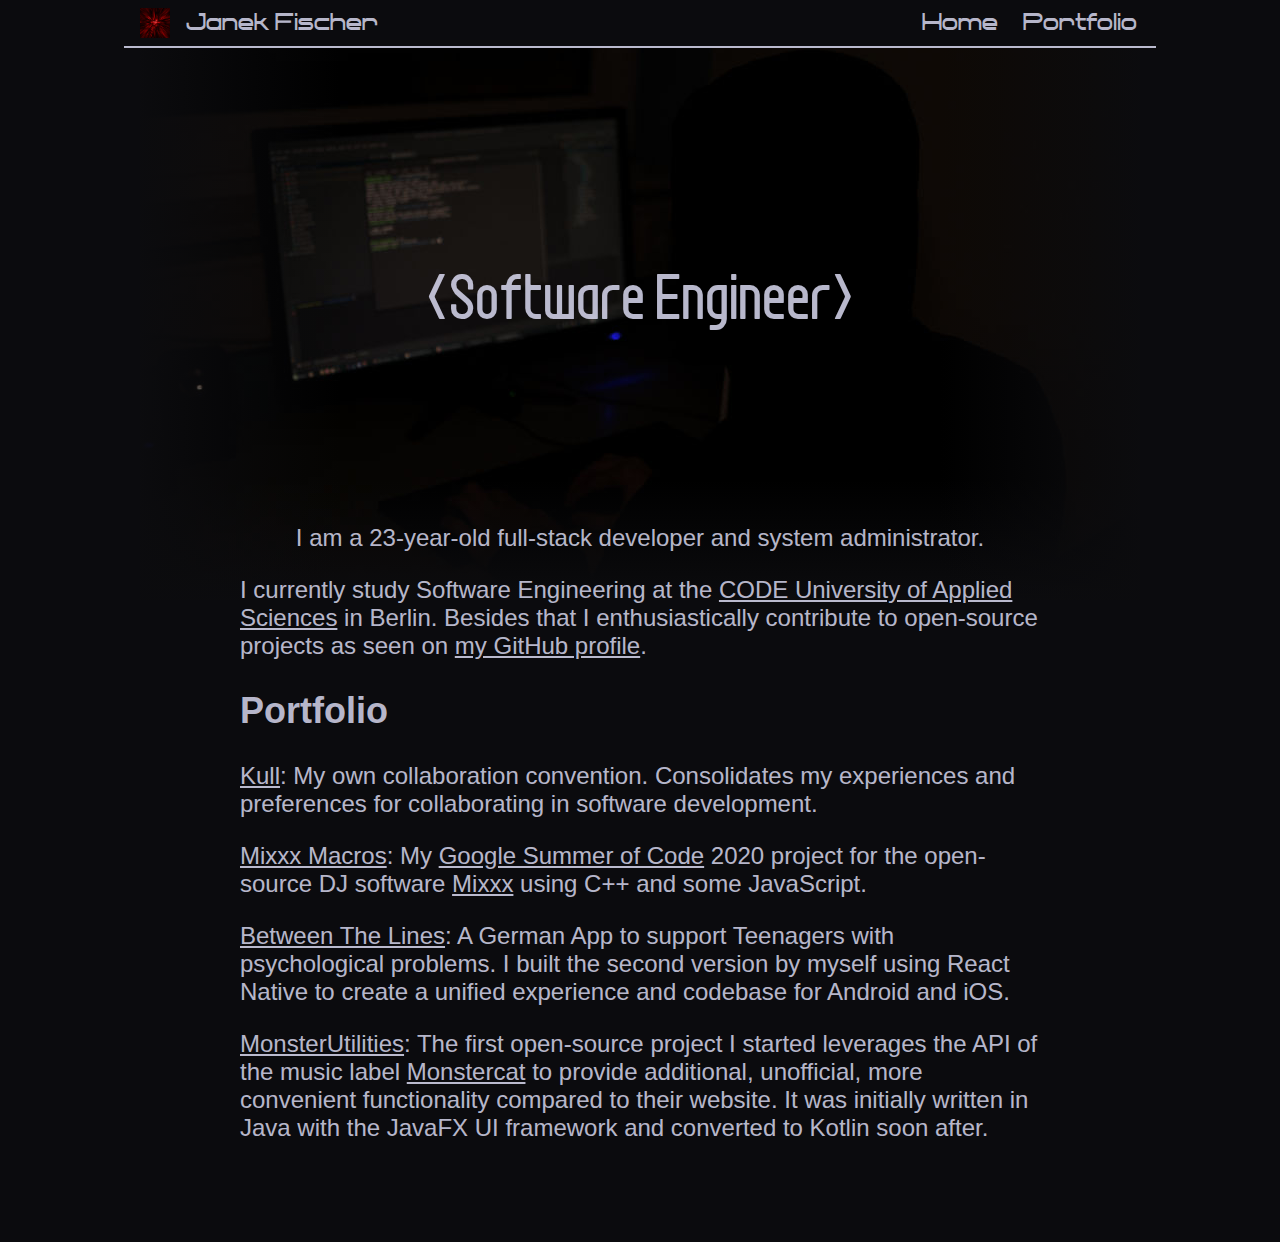
<file: index.html>
<html>
<head>
	<title>Janek Fischer - Software Engineer</title>
	
	<meta charset="ISO-8859-1"/>
	<meta name="author" content="Janek Fischer"/>
	<meta name="keywords" content="Programming"/>
	
	<link rel="shortcut icon" href="images/iconred.png" type="image/x-icon"/>
	<link href="styles/style.css" type="text/css" rel="stylesheet"/>
	<script src="scripts/animations.js"></script>
</head>

<body>
<header>
	<div class="container center">
		<div>
			<img src="images/iconred.png" height="30">
			<a href="/" class="name">Janek Fischer</a>
		</div>
		<nav class="menu">
			<ul>
				<li><a href="#home">Home</a></li>
				<li><a href="#projects">Portfolio</a></li>
			</ul>
		</nav>
	</div>
</header>
<div class="container banner center" id="home">
	<div class="se">
		<span><</span><span class="se-fade animate">Software Engineer</span><span>></span>
	</div>
</div>
<div class="container">
	<div class="content">
		<p class="center">
			I am a 23-year-old full-stack developer and system administrator.
		</p>
		<p>
			I currently study Software Engineering at the <a href="https://code.berlin">CODE University of Applied Sciences</a> in Berlin.
			Besides that I enthusiastically contribute to open-source projects as seen on <a href="https://github.com/xeruf">my GitHub profile</a>.
		</p>

		<h2 id="projects">Portfolio</h2>
		<p>
			<a href="https://github.com/xeruf/kull">Kull</a>: My own collaboration convention.
			Consolidates my experiences and preferences for collaborating in software development.
		</p>
		<p>
			<a href="https://summerofcode.withgoogle.com/projects#4641898733502464">Mixxx Macros</a>:
			My <a href="https://summerofcode.withgoogle.com/">Google Summer of Code</a> 2020 project for the open-source
			DJ software <a href="https://mixxx.org">Mixxx</a> using C++ and some JavaScript.
		</p>
		<p>
			<a href="https://between-the-lines.info">Between The Lines</a>:
			A German App to support Teenagers with psychological problems.
			I built the second version by myself using React Native to create a unified experience and codebase for Android and iOS.
		</p>
		<p>
			<a href="https://github.com/xeruf/monsterutilities">MonsterUtilities</a>:
			The first open-source project I started leverages the API of the music label <a href="https://www.monstercat.com">Monstercat</a>
			to provide additional, unofficial, more convenient functionality compared to their website.
			It was initially written in Java with the JavaFX UI framework and converted to Kotlin soon after.
		</p>
	</div>
</div>

</body>
</html>
</file>
<file: styles/style.css>
@font-face {
  font-family: "071MKMA";
  src: url("fonts/071MKMA.TTF"); }
@font-face {
  font-family: "071MKMB";
  src: url("fonts/071MKMB.TTF"); }
@font-face {
  font-family: "Continue AL";
  src: url("fonts/CONTA.TTF"); }
@font-face {
  font-family: "096MKSD";
  src: url("fonts/096MKSD.TTF"); }
@font-face {
  font-family: "096MKSD";
  src: url("fonts/096MKSD.TTF"); }
@font-face {
  font-family: "232MKM";
  src: url("fonts/232MKSD/232MKM.TTF"); }
:root {
  --background: hsl(240, 10%, 5%);
  --background-light: hsl(240, 10%, 25%);
  --foreground: hsla(240, 100%, 95%, .8);
  --foreground-highlight: hsla(240, 100%, 100%, .9);
  --foreground-transparent: hsla(240, 100%, 95%, 0);
  --orange: hsl(20, 100%, 50%);
  font-size: 24px;
  font-family: sans-serif; }

* {
  transition: ease .5s; }

html {
  background-color: var(--background) !important; }

body {
  background-color: var(--background);
  color: var(--foreground);
  margin: 0;
  min-width: 35em; }

a {
  color: var(--foreground); }
  a:hover {
    color: var(--foreground-highlight); }

.center {
  text-align: center; }

div.container {
  width: 80%;
  max-width: 1000px;
  margin: 0 auto; }

header {
  background-color: var(--background);
  position: fixed;
  z-index: 10;
  top: 0;
  left: 0;
  right: 0;
  min-width: 35em;
  font-family: "096MKSD", sans-serif; }
  header div {
    display: flex; }
  header a {
    display: block;
    height: 30px;
    line-height: 30px;
    margin: 0 auto;
    text-decoration: none;
    box-shadow: 0px 24px 0 -14px var(--foreground-transparent); }
    header a:hover {
      box-shadow: 0px 24px 0 -14px var(--orange);
      /*border-bottom: 2px solid var(--orange);*/ }
    header a.name {
      margin: 0 16px; }
  header .container {
    padding: 8px 16px;
    height: 30px;
    line-height: 30px;
    justify-content: space-between;
    border-bottom: 2px solid var(--foreground); }
  header .menu ul {
    list-style-type: none;
    margin: 0; }
    header .menu ul li {
      float: left;
      width: 120px; }

/* Fixes page header overlapping in-page anchors, see https://stackoverflow.com/a/28824157/6723250 */
:target::before {
  content: "";
  display: block;
  height: 48px;
  margin-top: -48px; }

.banner {
  position: relative;
  height: 600px;
  max-height: 100%;
  background: linear-gradient(to right, var(--background) 0%, transparent 20%, transparent 80%, var(--background) 100%), linear-gradient(to bottom, transparent 80%, var(--background) 100%), url("../images/banner.jpg") no-repeat center;
  background-size: cover; }
  .banner .se {
    margin: auto;
    position: relative;
    top: 45%;
    width: max-content;
    font-size: 60px;
    font-family: "071MKMB", sans-serif; }
    .banner .se:hover {
      color: var(--foreground-highlight); }
    .banner .se span {
      display: inline-block;
      overflow: hidden; }
    .banner .se .se-fade {
      overflow: hidden;
      white-space: nowrap;
      width: 6.4em;
      min-width: max-content; }
      .banner .se .se-fade.animate-triggered {
        animation: fadein 2s;
        animation-timing-function: cubic-bezier(0.4, 0, 0.6, 1); }
      .banner .se .se-fade:hover {
        width: 7em; }
@keyframes fadein {
  from {
    opacity: 0;
    width: 0;
    min-width: 0; }
  to {
    opacity: 1;
    width: 6.4em;
    min-width: 6.4em; } }
div.content {
  position: relative;
  margin: -100px auto 100px;
  width: 80%; }

/*# sourceMappingURL=style.css.map */
</file>
